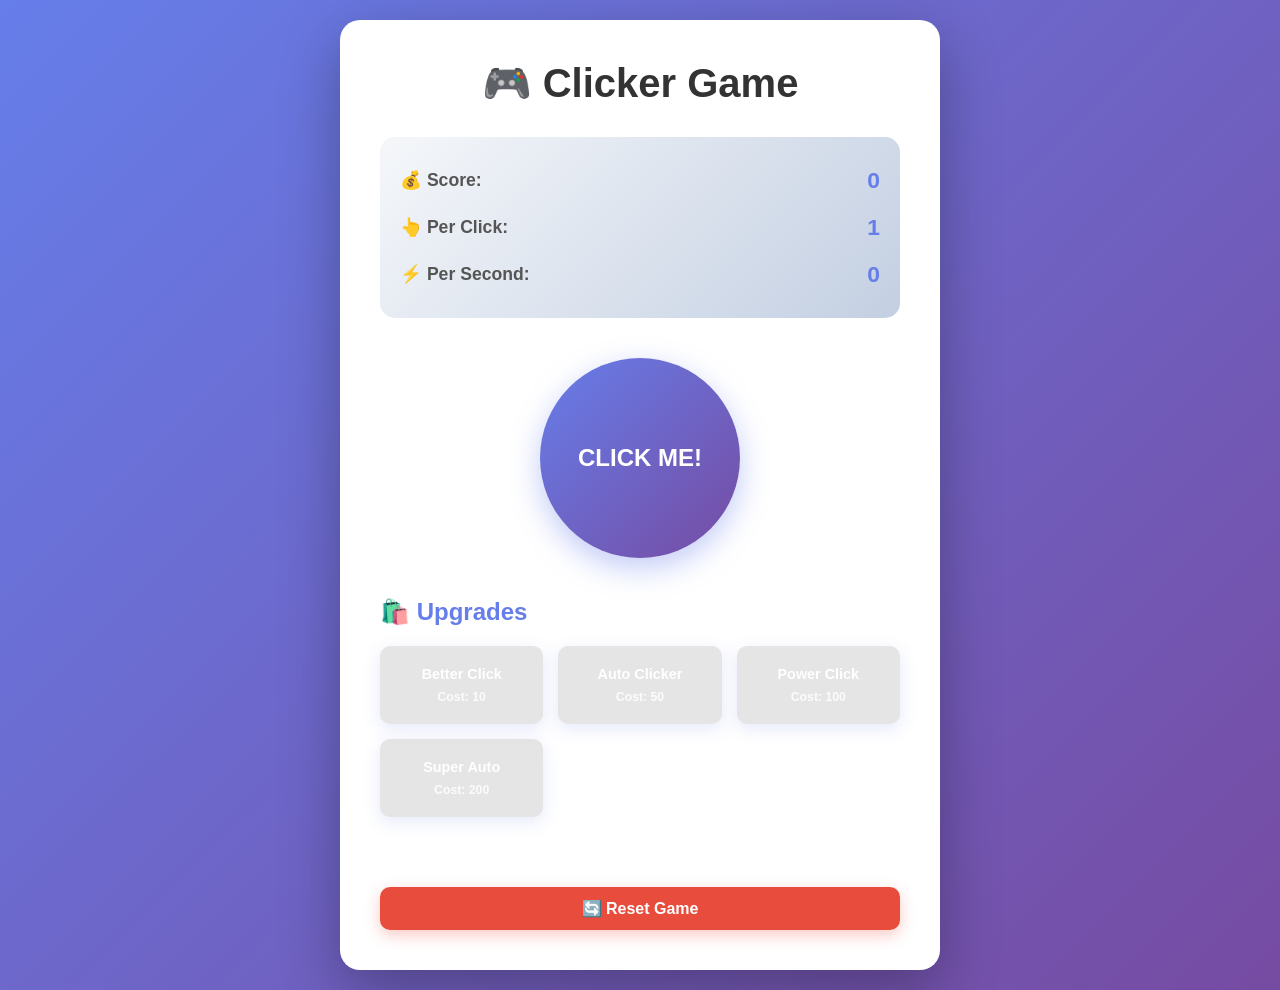
<file: index.html>
<!DOCTYPE html>
<html lang="en">
<head>
    <meta charset="UTF-8">
    <meta name="viewport" content="width=device-width, initial-scale=1.0">
    <title>Clicker Game</title>
    <link rel="stylesheet" href="style.css">
</head>
<body>
    <div class="container">
        <h1>🎮 Clicker Game</h1>
        
        <div class="stats">
            <div class="stat-row">
                <span class="stat-label">💰 Score:</span>
                <span class="stat-value" id="score">0</span>
            </div>
            <div class="stat-row">
                <span class="stat-label">👆 Per Click:</span>
                <span class="stat-value" id="perClick">1</span>
            </div>
            <div class="stat-row">
                <span class="stat-label">⚡ Per Second:</span>
                <span class="stat-value" id="perSecond">0</span>
            </div>
        </div>

        <div class="clicker-section">
            <button id="clickButton">CLICK ME!</button>
            <div id="clickFeedback"></div>
        </div>

        <div class="upgrades-section">
            <h2>🛍️ Upgrades</h2>
            <div class="upgrades-grid">
                <button class="upgrade-btn">
                    <span class="upgrade-name">Better Click</span>
                    <span class="upgrade-cost">Cost: <span>10</span></span>
                </button>
                <button class="upgrade-btn">
                    <span class="upgrade-name">Auto Clicker</span>
                    <span class="upgrade-cost">Cost: <span>50</span></span>
                </button>
                <button class="upgrade-btn">
                    <span class="upgrade-name">Power Click</span>
                    <span class="upgrade-cost">Cost: <span>100</span></span>
                </button>
                <button class="upgrade-btn">
                    <span class="upgrade-name">Super Auto</span>
                    <span class="upgrade-cost">Cost: <span>200</span></span>
                </button>
            </div>
        </div>

        <button class="reset-btn" id="resetButton">🔄 Reset Game</button>
    </div>

    <script src="script.js"></script>
</body>
</html>
</file>
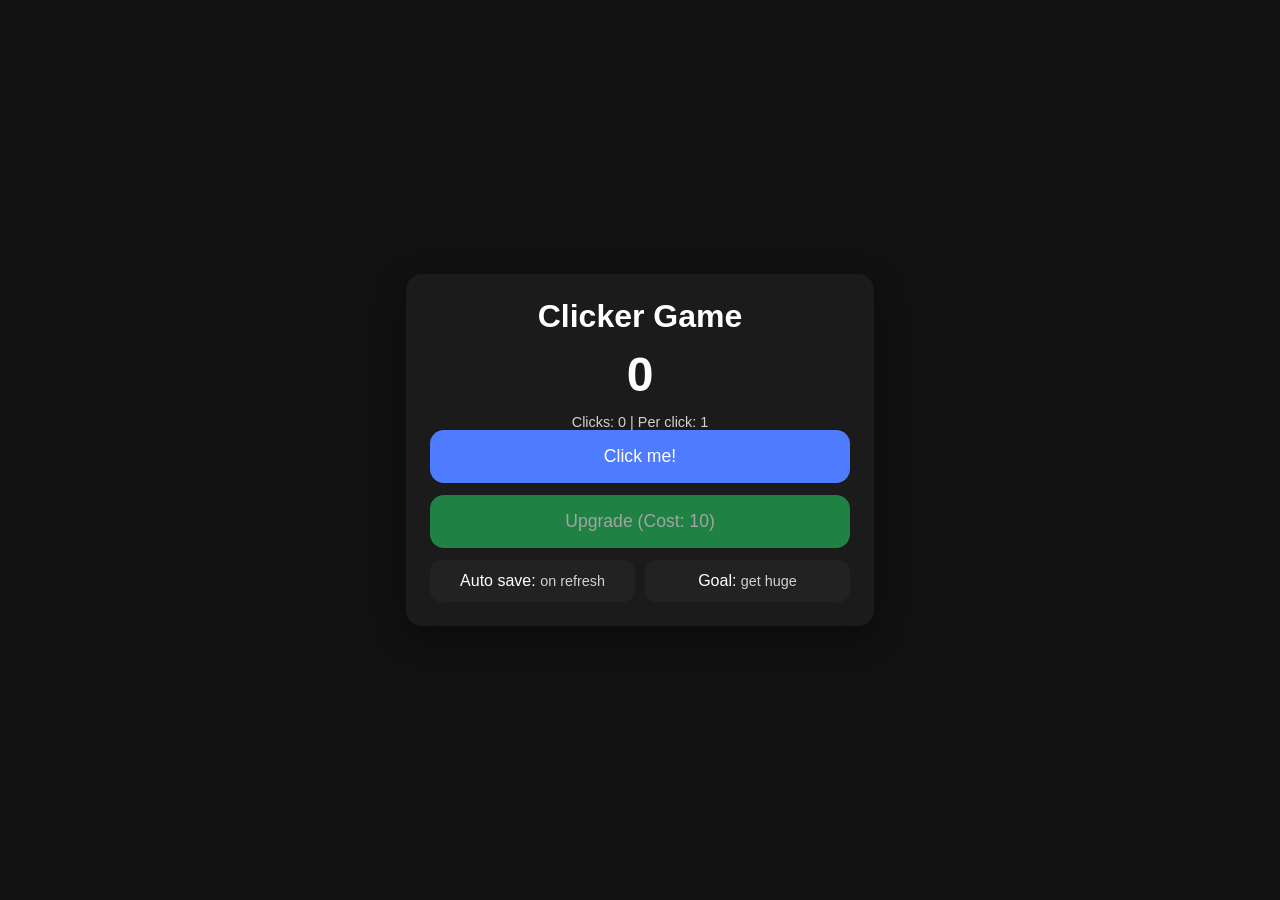
<file: index (10).html>
<!doctype html>
<html lang="en">
<head>
  <meta charset="UTF-8" />
  <meta name="viewport" content="width=device-width, initial-scale=1.0" />
  <title>Simple Clicker Game</title>
  <style>
    body {
      font-family: Arial, sans-serif;
      display: flex;
      min-height: 100vh;
      align-items: center;
      justify-content: center;
      background: #111;
      color: #fff;
      margin: 0;
    }

    .wrap {
      background: #1b1b1b;
      padding: 24px;
      border-radius: 16px;
      box-shadow: 0 10px 30px rgba(0,0,0,.35);
      text-align: center;
      width: min(92vw, 420px);
    }

    h1 {
      margin: 0 0 10px;
    }

    #score {
      font-size: 3rem;
      font-weight: 700;
      margin: 12px 0;
    }

    button {
      border: none;
      border-radius: 14px;
      padding: 16px 24px;
      font-size: 1.1rem;
      cursor: pointer;
    }

    #clickBtn {
      background: #4f7cff;
      color: #fff;
      width: 100%;
    }

    #upgradeBtn {
      background: #22c55e;
      color: #fff;
      width: 100%;
      margin-top: 12px;
    }

    .row {
      display: flex;
      gap: 10px;
      margin-top: 12px;
    }

    .stat {
      flex: 1;
      background: #222;
      padding: 12px;
      border-radius: 12px;
    }

    .small {
      opacity: .8;
      font-size: .9rem;
    }
  </style>
</head>
<body>
  <div class="wrap">
    <h1>Clicker Game</h1>
    <div id="score">0</div>
    <div class="small">Clicks: <span id="clicks">0</span> | Per click: <span id="power">1</span></div>
    <button id="clickBtn">Click me!</button>
    <button id="upgradeBtn">Upgrade (Cost: <span id="cost">10</span>)</button>

    <div class="row">
      <div class="stat">Auto save: <span class="small">on refresh</span></div>
      <div class="stat">Goal: <span class="small">get huge</span></div>
    </div>
  </div>

  <script>
    let score = Number(localStorage.getItem('score')) || 0;
    let clicks = Number(localStorage.getItem('clicks')) || 0;
    let power = Number(localStorage.getItem('power')) || 1;
    let cost = Number(localStorage.getItem('cost')) || 10;

    const scoreEl = document.getElementById('score');
    const clicksEl = document.getElementById('clicks');
    const powerEl = document.getElementById('power');
    const costEl = document.getElementById('cost');
    const clickBtn = document.getElementById('clickBtn');
    const upgradeBtn = document.getElementById('upgradeBtn');

    function save() {
      localStorage.setItem('score', score);
      localStorage.setItem('clicks', clicks);
      localStorage.setItem('power', power);
      localStorage.setItem('cost', cost);
    }

    function render() {
      scoreEl.textContent = score;
      clicksEl.textContent = clicks;
      powerEl.textContent = power;
      costEl.textContent = cost;
      upgradeBtn.textContent = `Upgrade (Cost: ${cost})`;
      upgradeBtn.disabled = score < cost;
      upgradeBtn.style.opacity = upgradeBtn.disabled ? 0.6 : 1;
    }

    clickBtn.addEventListener('click', () => {
      score += power;
      clicks += 1;
      save();
      render();
    });

    upgradeBtn.addEventListener('click', () => {
      if (score >= cost) {
        score -= cost;
        power += 1;
        cost = Math.floor(cost * 1.6 + 5);
        save();
        render();
      }
    });

    render();
  </script>
</body>
</html>
</file>
<file: style.css>
* {
    margin: 0;
    padding: 0;
    box-sizing: border-box;
}

body {
    font-family: 'Segoe UI', Tahoma, Geneva, Verdana, sans-serif;
    background: linear-gradient(135deg, #667eea 0%, #764ba2 100%);
    min-height: 100vh;
    display: flex;
    justify-content: center;
    align-items: center;
    padding: 20px;
}

.container {
    background: white;
    border-radius: 20px;
    padding: 40px;
    box-shadow: 0 20px 60px rgba(0, 0, 0, 0.3);
    max-width: 600px;
    width: 100%;
}

h1 {
    text-align: center;
    color: #333;
    margin-bottom: 30px;
    font-size: 2.5em;
}

h2 {
    color: #667eea;
    margin-bottom: 20px;
    font-size: 1.5em;
}

/* Stats Section */
.stats {
    background: linear-gradient(135deg, #f5f7fa 0%, #c3cfe2 100%);
    padding: 20px;
    border-radius: 15px;
    margin-bottom: 30px;
}

.stat-row {
    display: flex;
    justify-content: space-between;
    align-items: center;
    padding: 10px 0;
    font-size: 1.1em;
}

.stat-label {
    color: #555;
    font-weight: 600;
}

.stat-value {
    color: #667eea;
    font-weight: bold;
    font-size: 1.3em;
}

/* Clicker Section */
.clicker-section {
    text-align: center;
    margin: 40px 0;
    position: relative;
}

#clickButton {
    width: 200px;
    height: 200px;
    border-radius: 50%;
    border: none;
    background: linear-gradient(135deg, #667eea 0%, #764ba2 100%);
    color: white;
    font-size: 1.5em;
    font-weight: bold;
    cursor: pointer;
    transition: all 0.1s ease;
    box-shadow: 0 10px 30px rgba(102, 126, 234, 0.4);
}

#clickButton:hover {
    transform: scale(1.05);
    box-shadow: 0 15px 40px rgba(102, 126, 234, 0.6);
}

#clickButton:active {
    transform: scale(0.95);
}

#clickButton:disabled {
    opacity: 0.6;
    cursor: not-allowed;
}

#clickFeedback {
    position: absolute;
    top: 50%;
    left: 50%;
    transform: translate(-50%, -50%);
    font-size: 2em;
    font-weight: bold;
    color: #667eea;
    pointer-events: none;
    opacity: 0;
    transition: opacity 0.5s ease, transform 0.5s ease;
}

#clickFeedback.show {
    animation: floatUp 0.8s ease-out forwards;
}

@keyframes floatUp {
    0% {
        opacity: 1;
        transform: translate(-50%, -50%);
    }
    100% {
        opacity: 0;
        transform: translate(-50%, -150%);
    }
}

/* Upgrades Section */
.upgrades-section {
    margin: 40px 0;
}

.upgrades-grid {
    display: grid;
    grid-template-columns: repeat(auto-fit, minmax(120px, 1fr));
    gap: 15px;
}

.upgrade-btn {
    background: linear-gradient(135deg, #667eea 0%, #764ba2 100%);
    color: white;
    border: none;
    padding: 20px 10px;
    border-radius: 10px;
    cursor: pointer;
    transition: all 0.3s ease;
    font-size: 0.9em;
    font-weight: 600;
    box-shadow: 0 5px 15px rgba(102, 126, 234, 0.3);
}

.upgrade-btn:hover:not(:disabled) {
    transform: translateY(-5px);
    box-shadow: 0 10px 25px rgba(102, 126, 234, 0.5);
}

.upgrade-btn:active:not(:disabled) {
    transform: translateY(-2px);
}

.upgrade-btn:disabled {
    background: #ccc;
    cursor: not-allowed;
    opacity: 0.5;
}

.upgrade-name {
    display: block;
    margin-bottom: 8px;
    font-size: 1em;
}

.upgrade-cost {
    display: block;
    font-size: 0.85em;
    opacity: 0.9;
}

/* Reset Button */
.reset-btn {
    width: 100%;
    padding: 12px;
    margin-top: 30px;
    background: #e74c3c;
    color: white;
    border: none;
    border-radius: 10px;
    font-size: 1em;
    font-weight: 600;
    cursor: pointer;
    transition: all 0.3s ease;
    box-shadow: 0 5px 15px rgba(231, 76, 60, 0.3);
}

.reset-btn:hover {
    background: #c0392b;
    box-shadow: 0 8px 20px rgba(231, 76, 60, 0.5);
    transform: translateY(-2px);
}

.reset-btn:active {
    transform: translateY(0);
}

/* Responsive Design */
@media (max-width: 600px) {
    .container {
        padding: 20px;
    }

    h1 {
        font-size: 2em;
    }

    #clickButton {
        width: 150px;
        height: 150px;
        font-size: 1.2em;
    }

    .upgrades-grid {
        grid-template-columns: repeat(2, 1fr);
    }

    .stat-row {
        flex-direction: column;
        align-items: flex-start;
        gap: 5px;
    }
}
</file>
